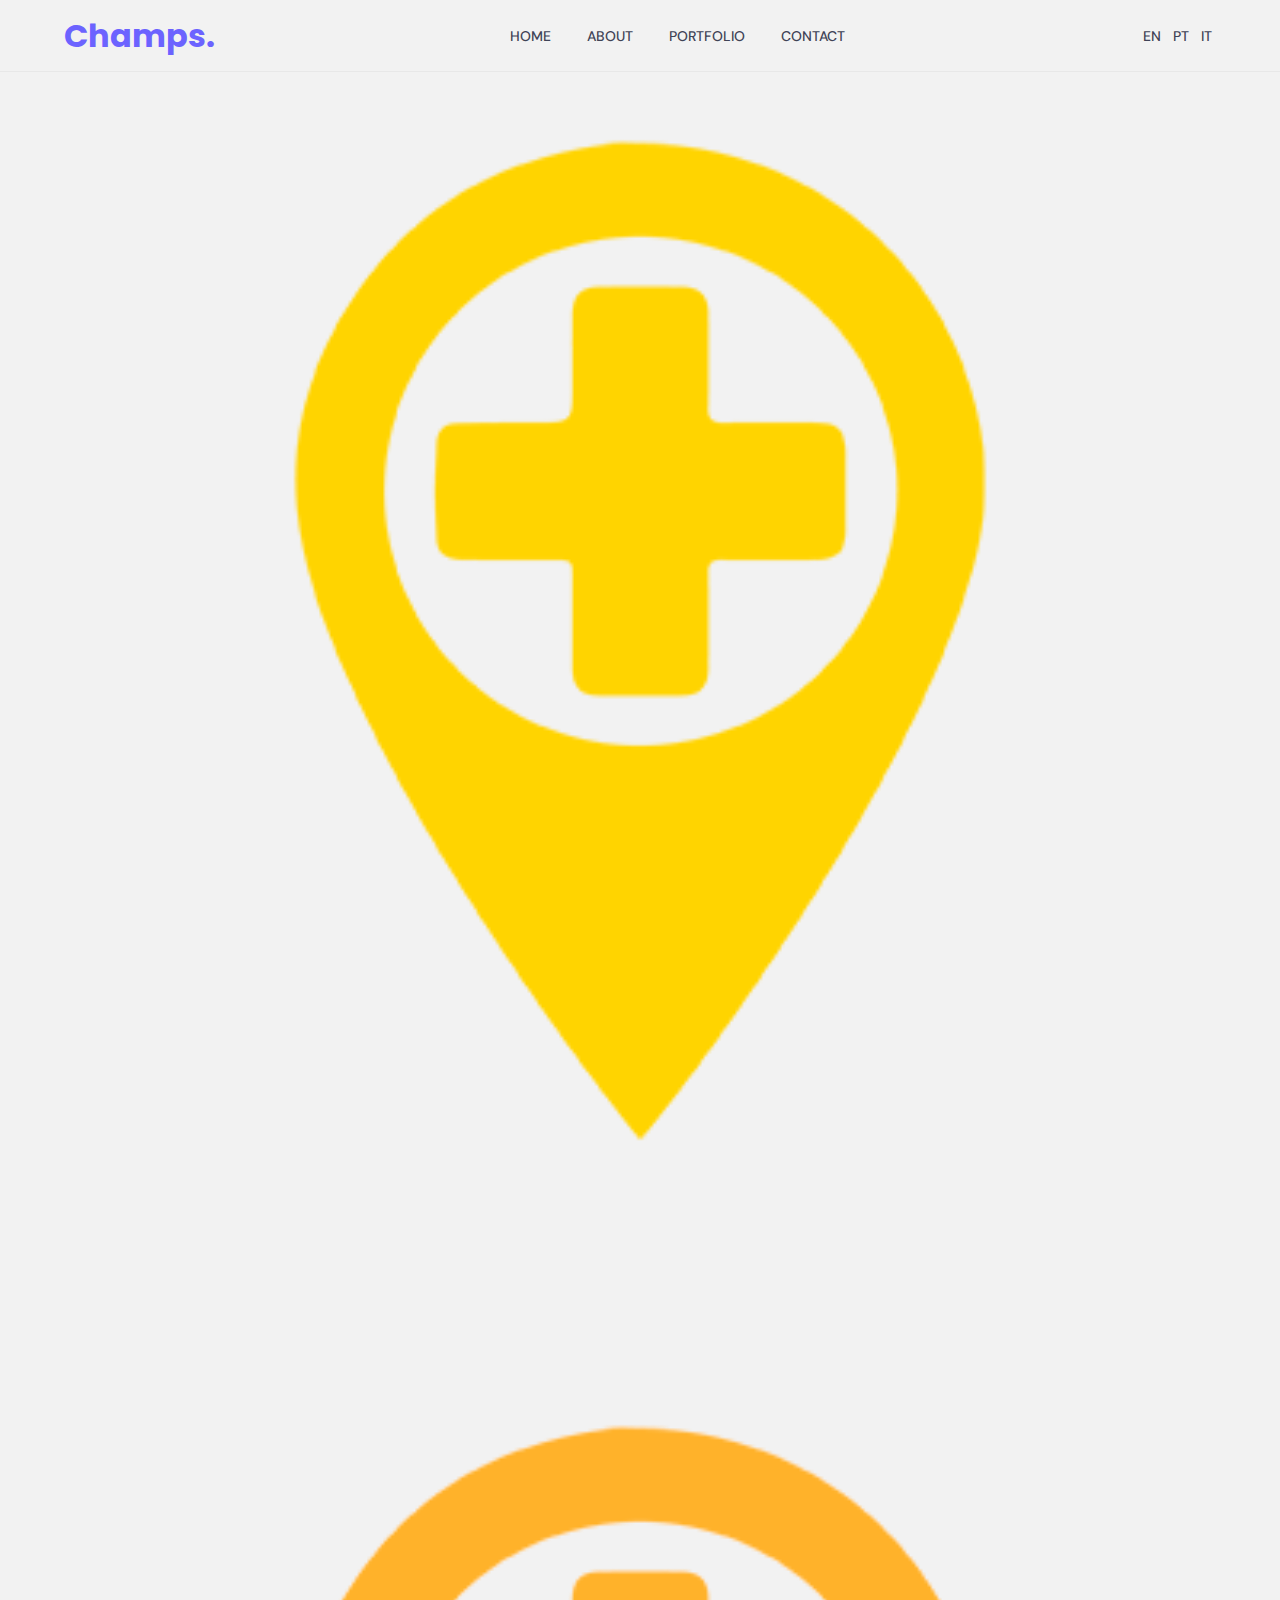
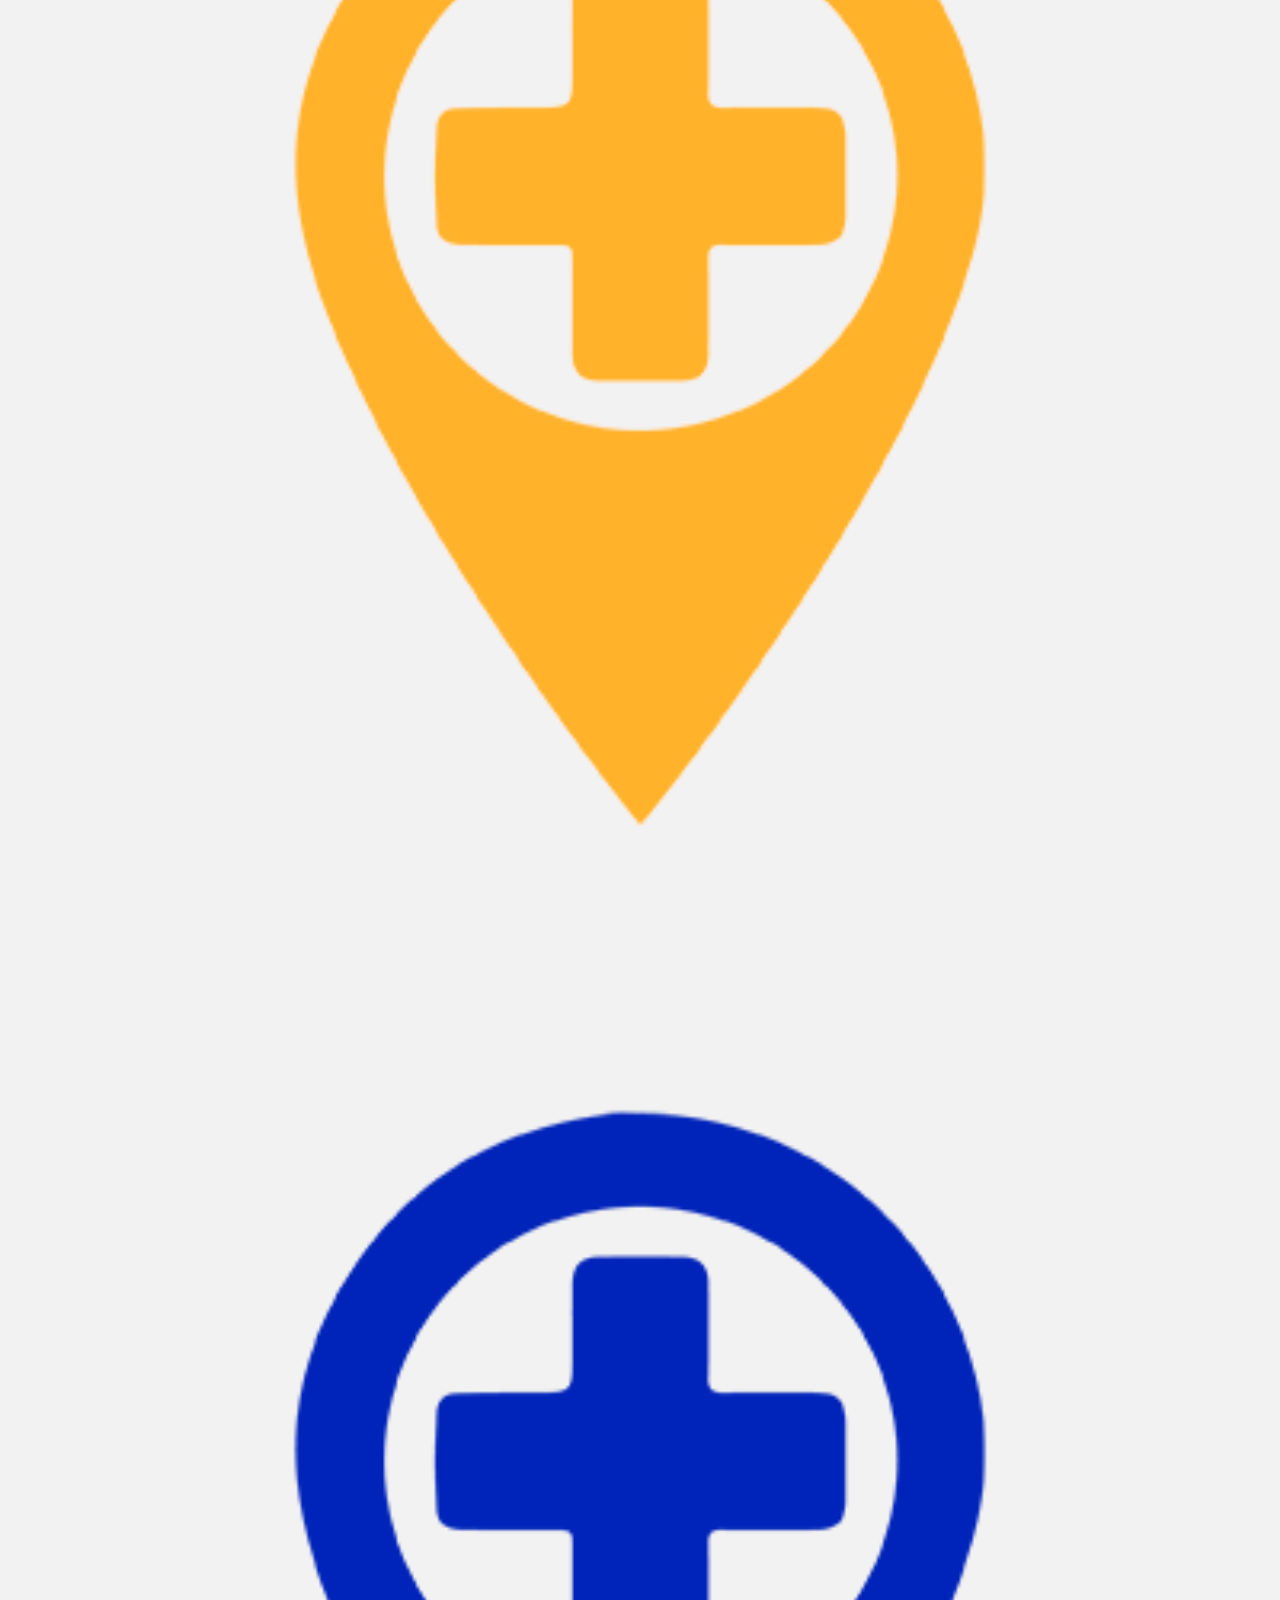
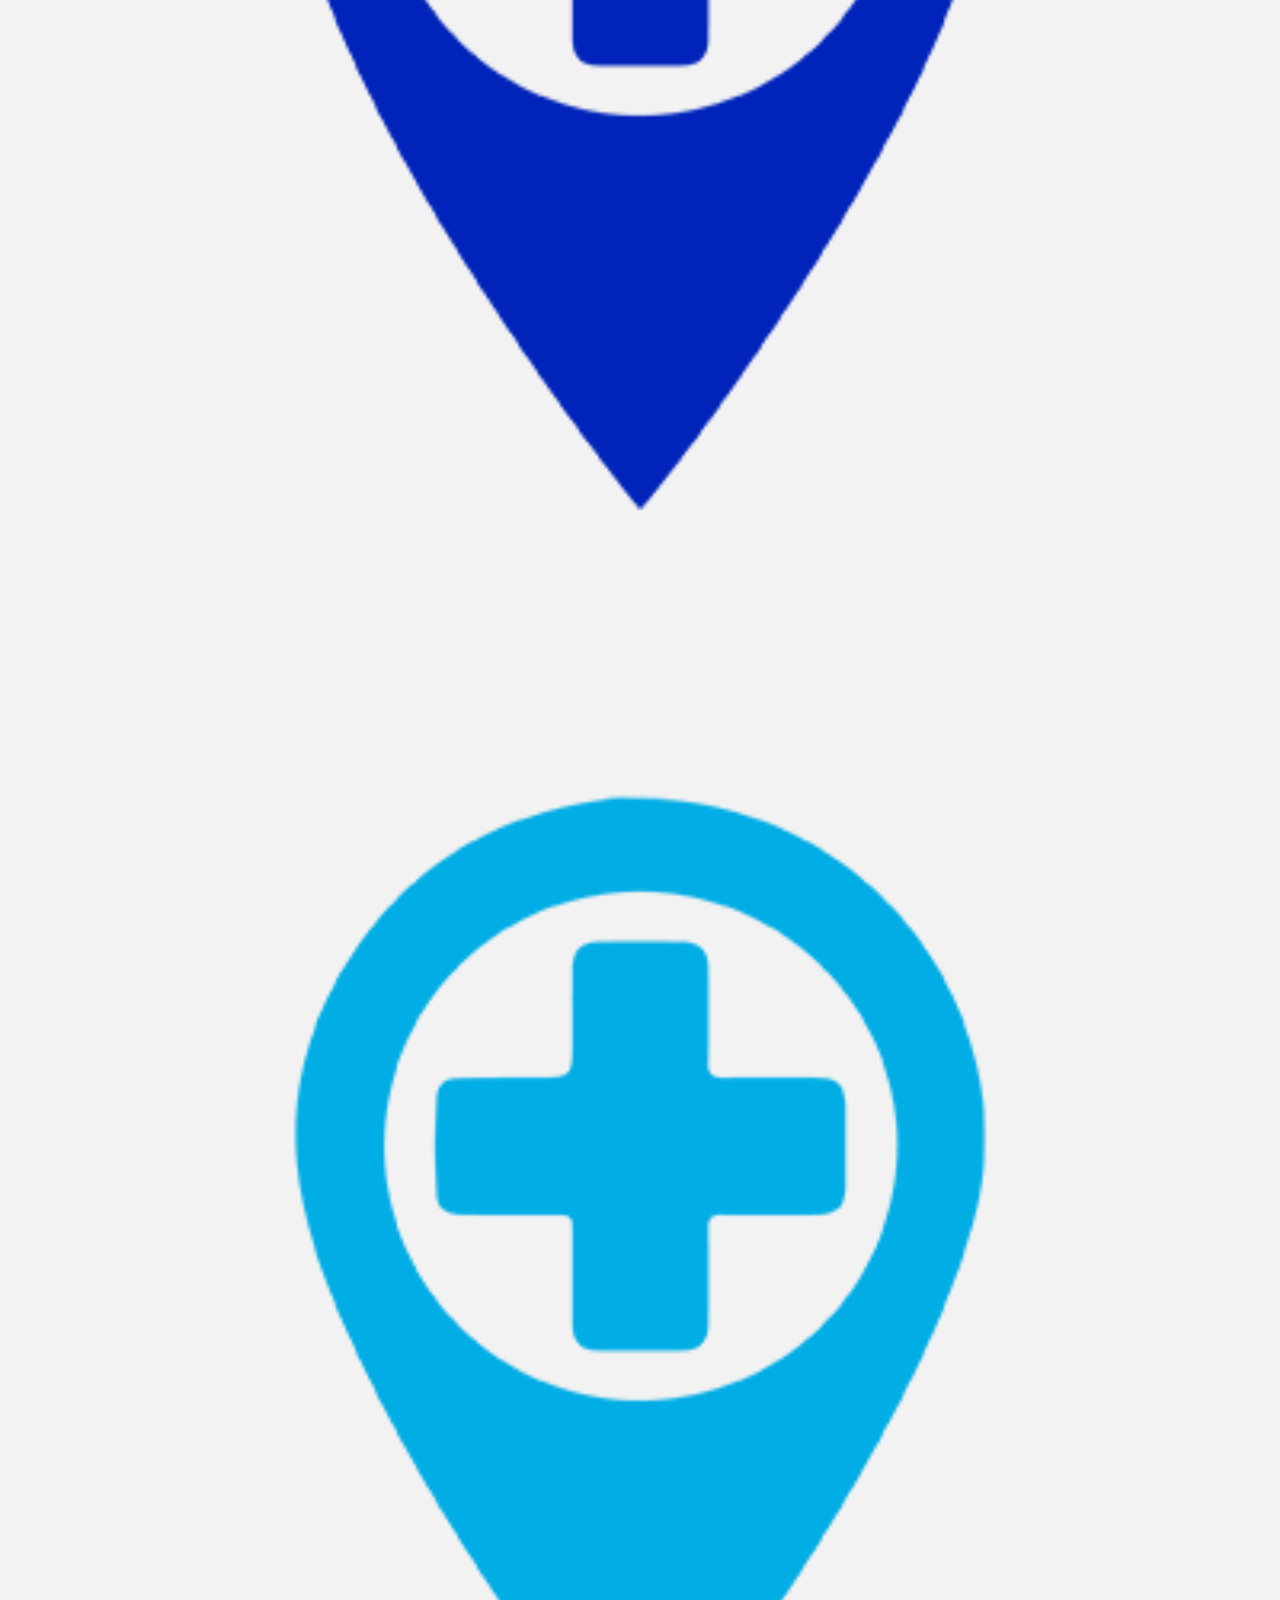
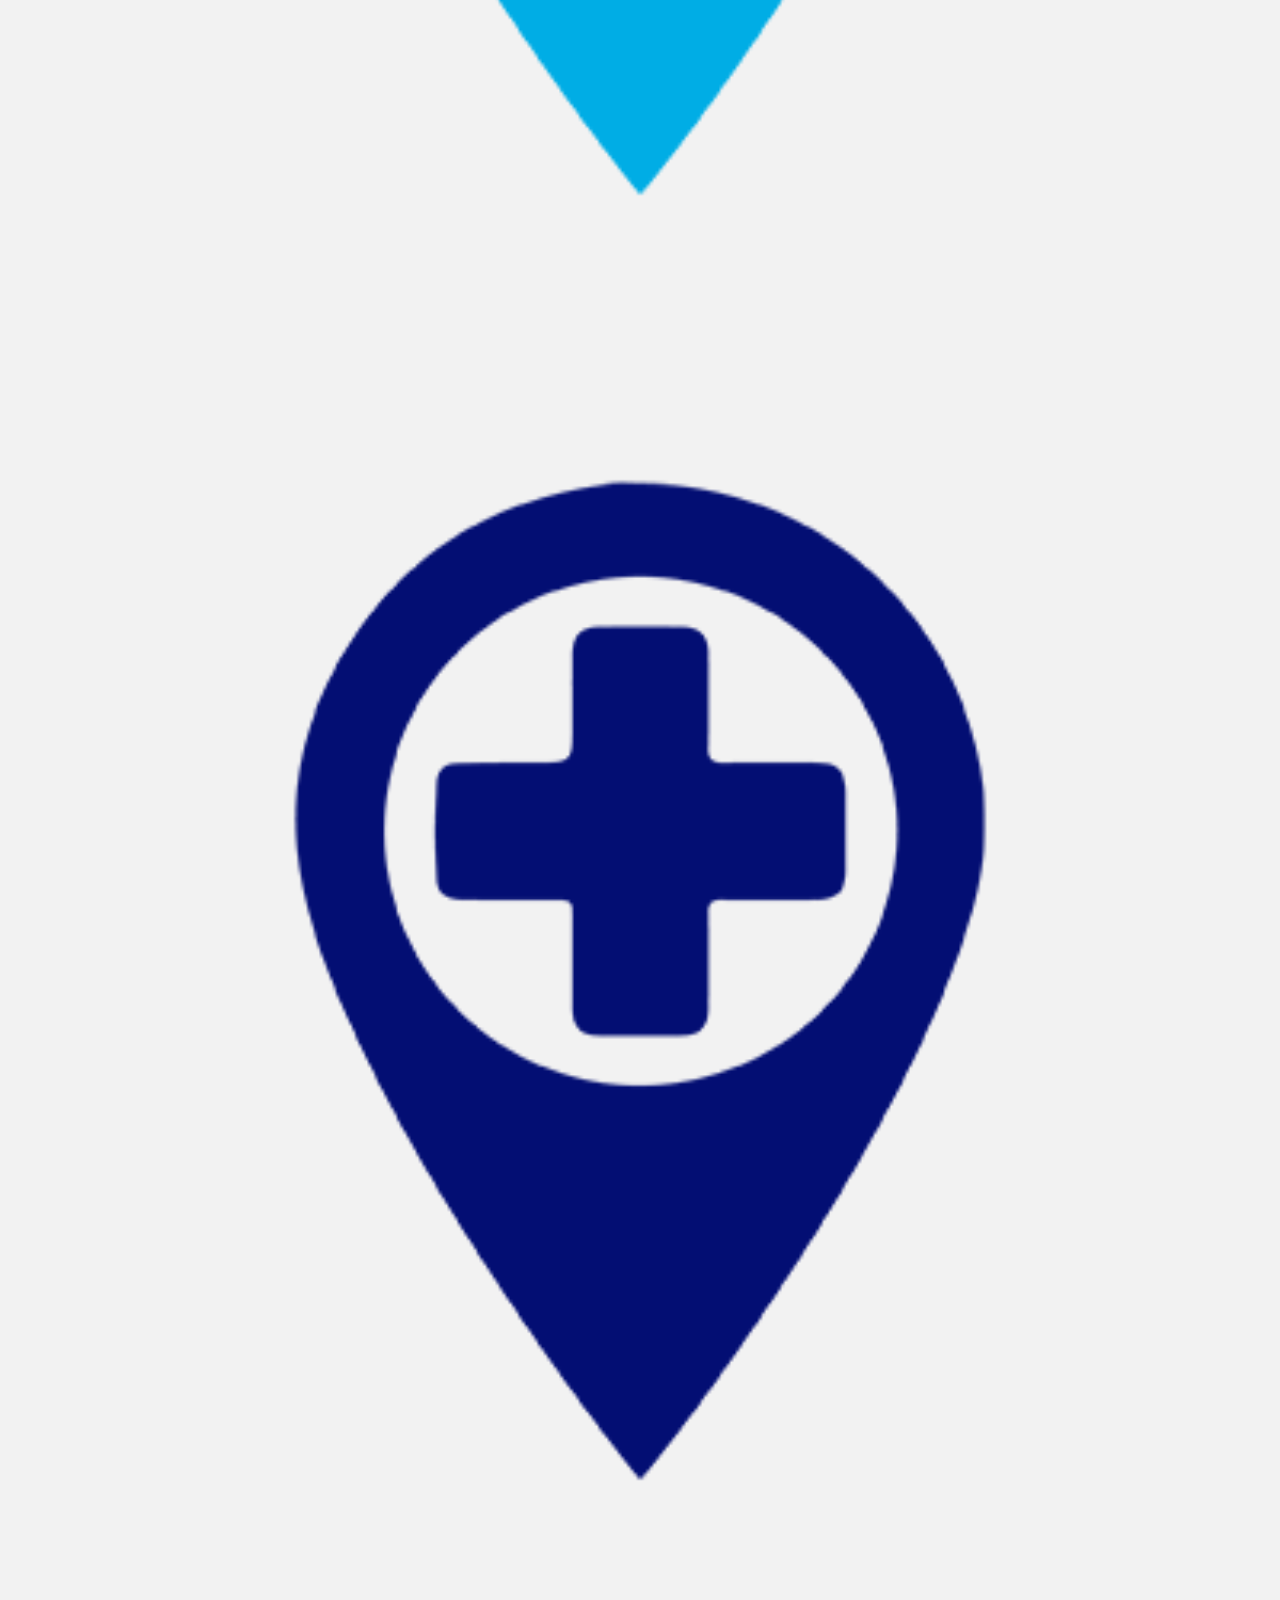
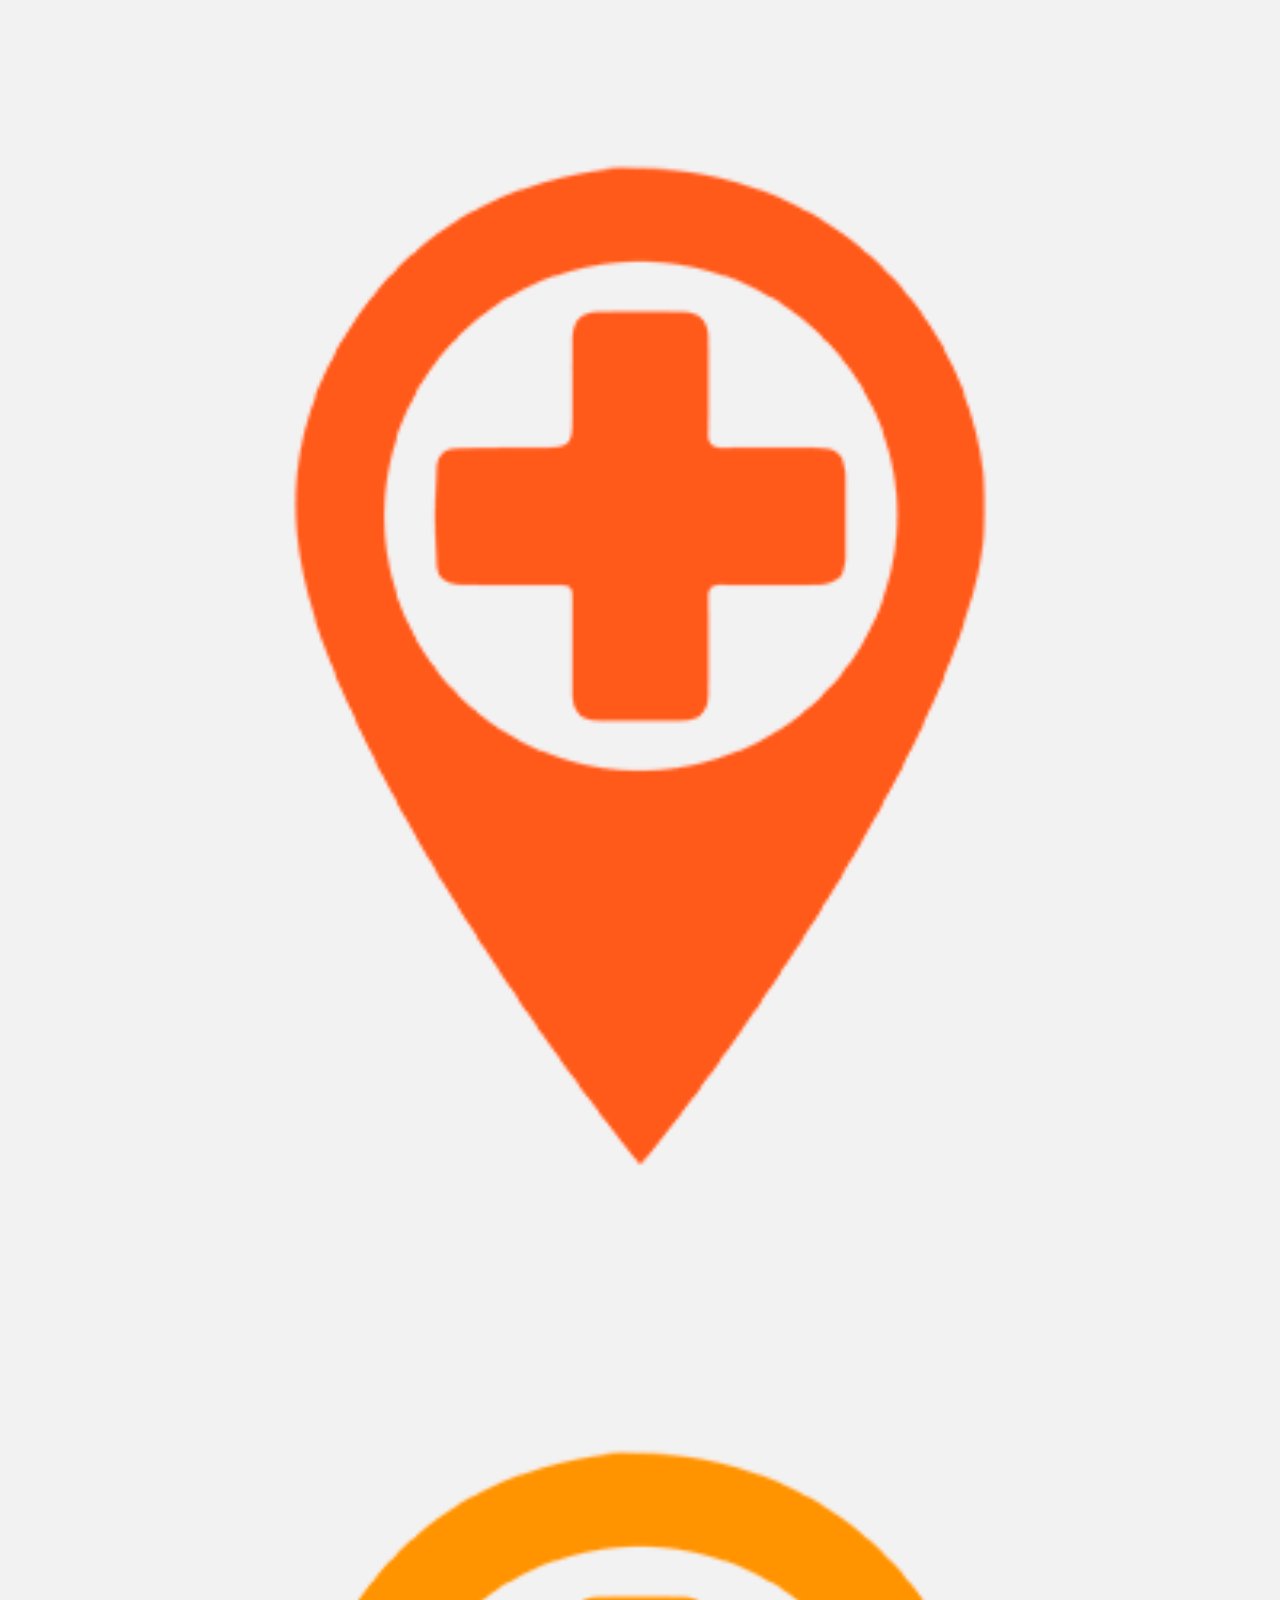
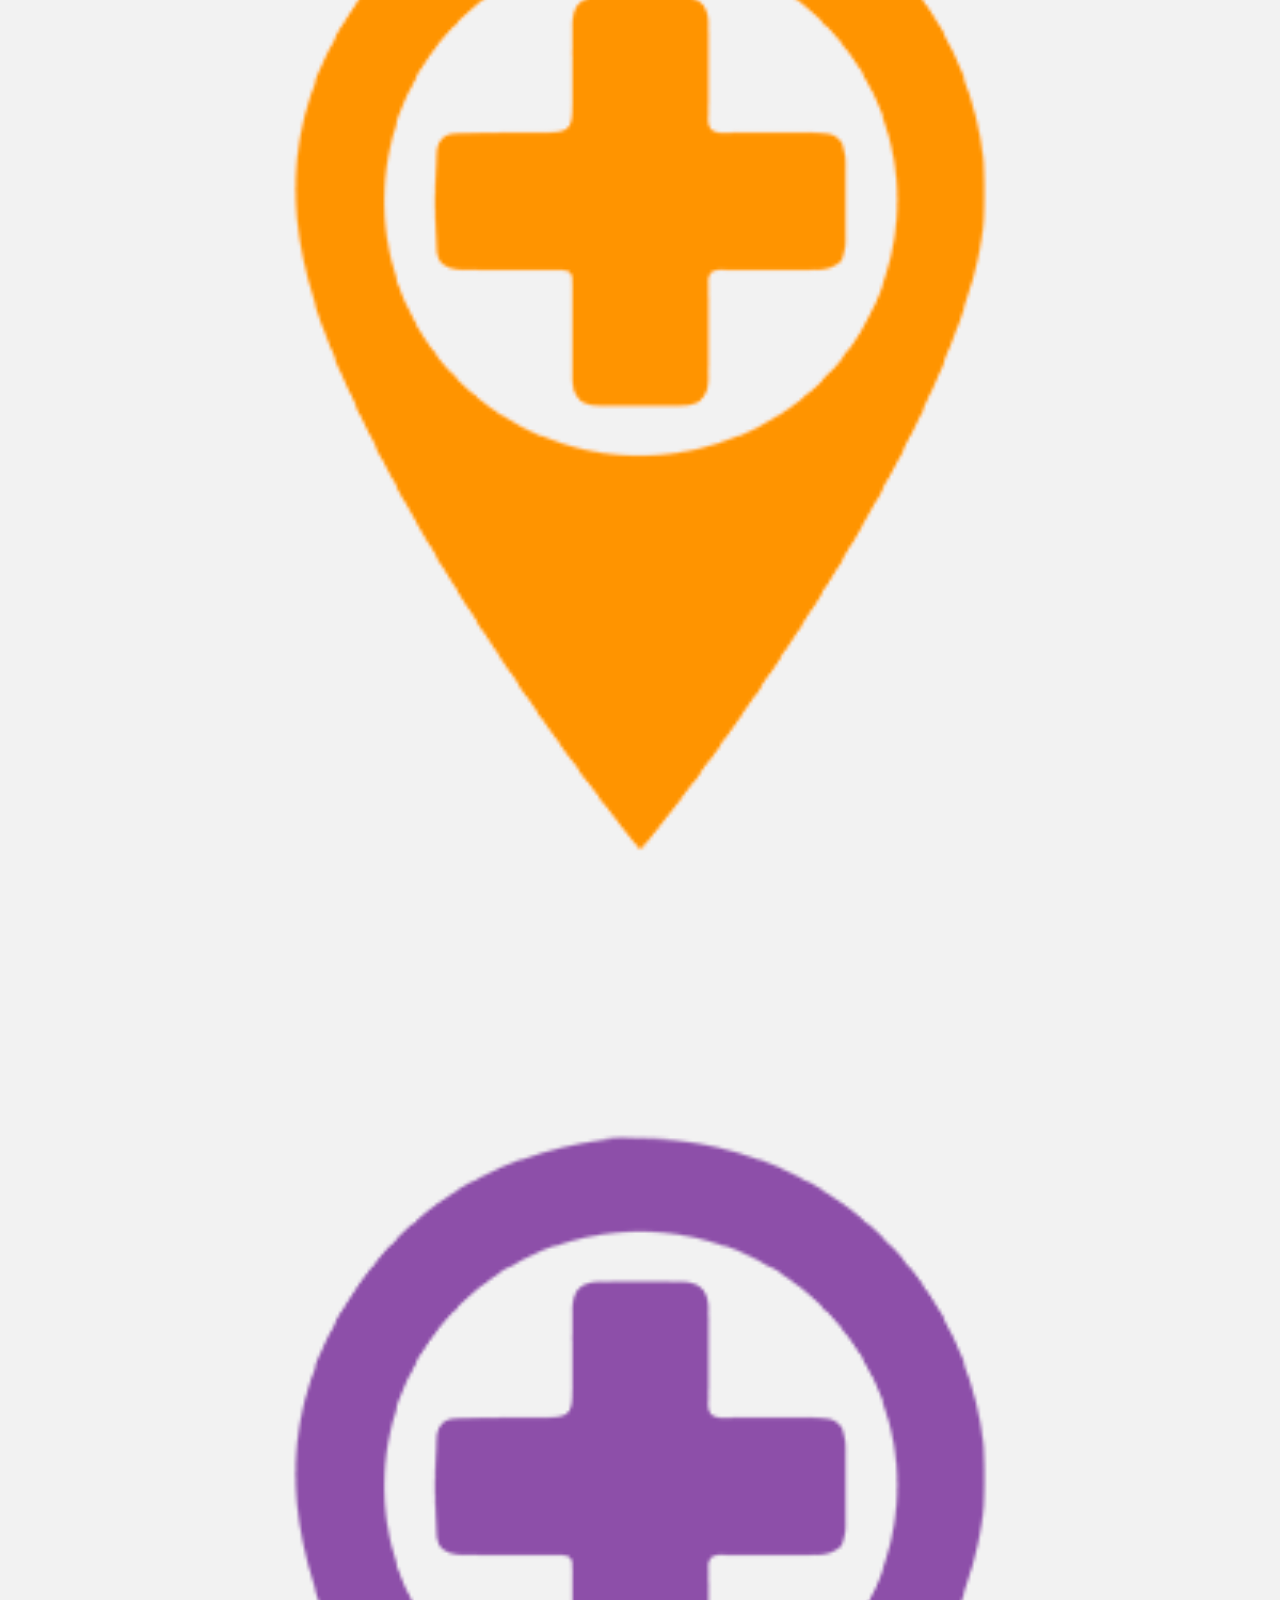
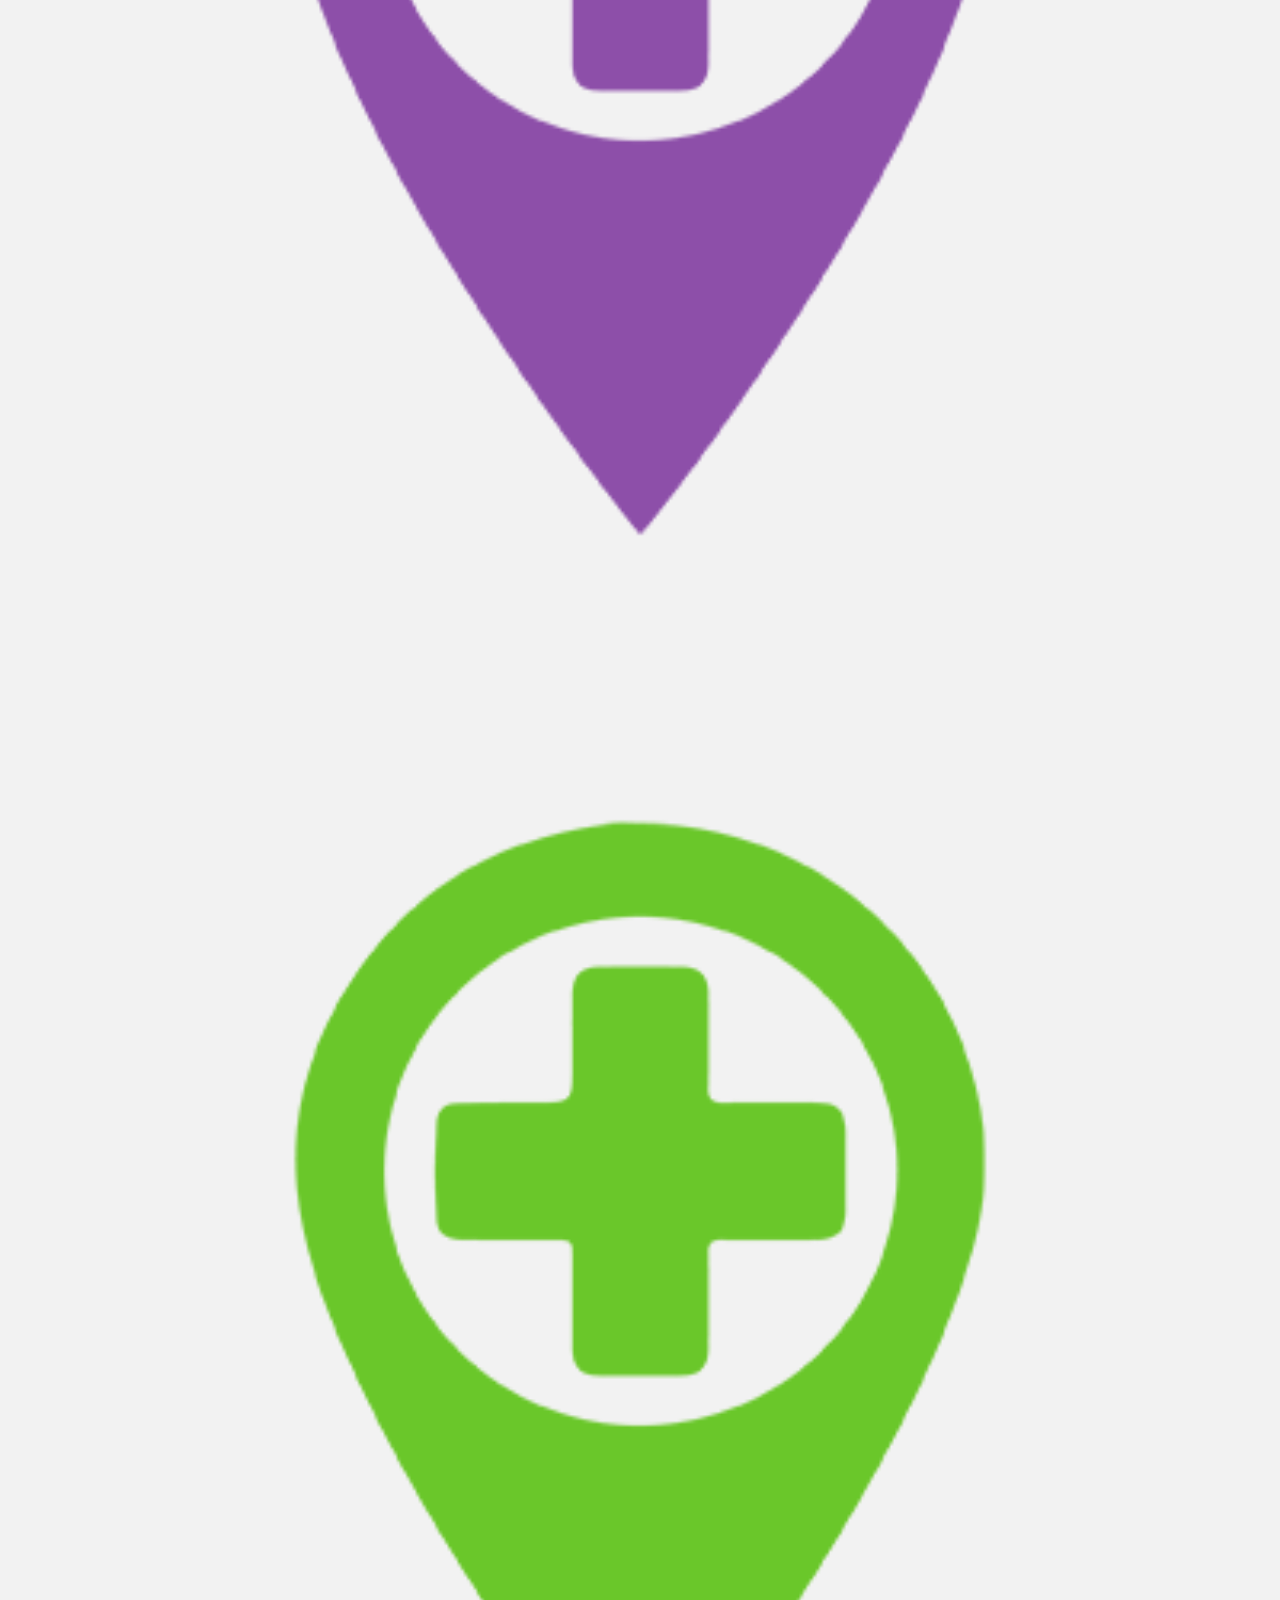
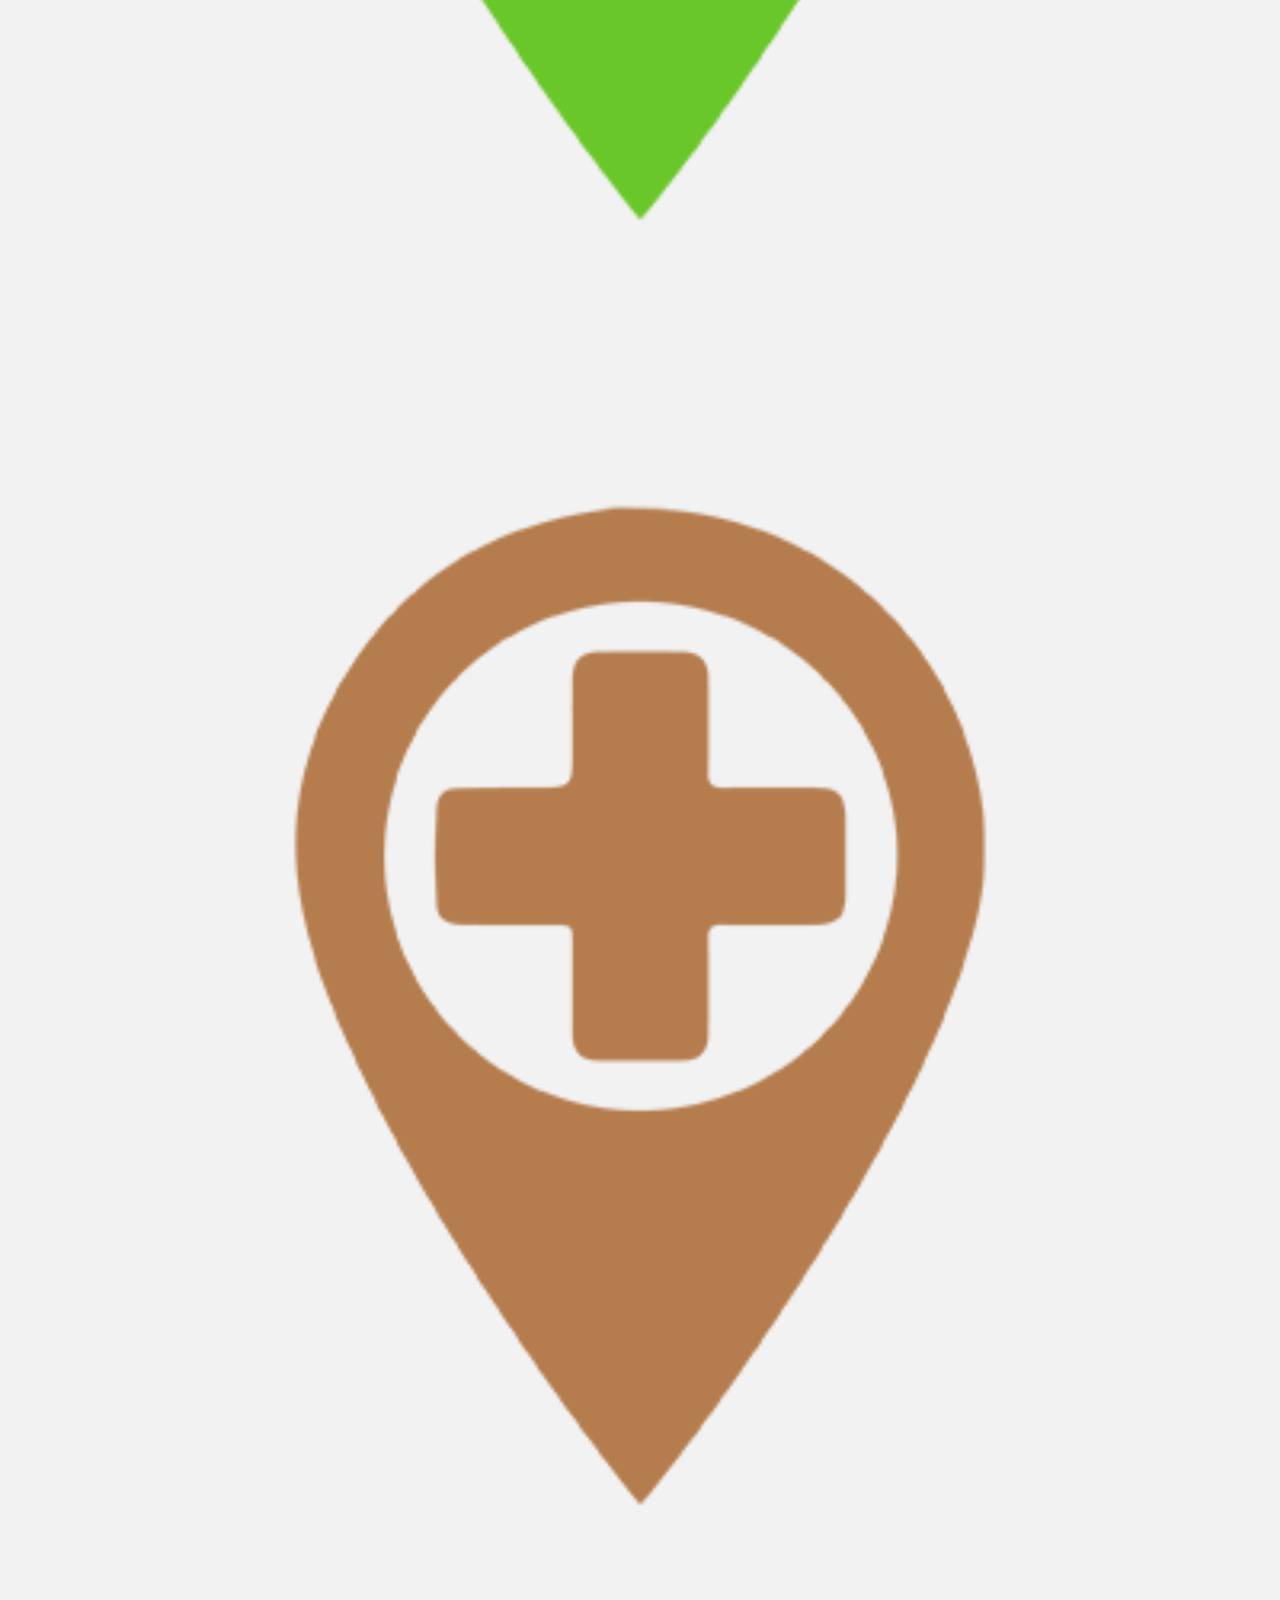
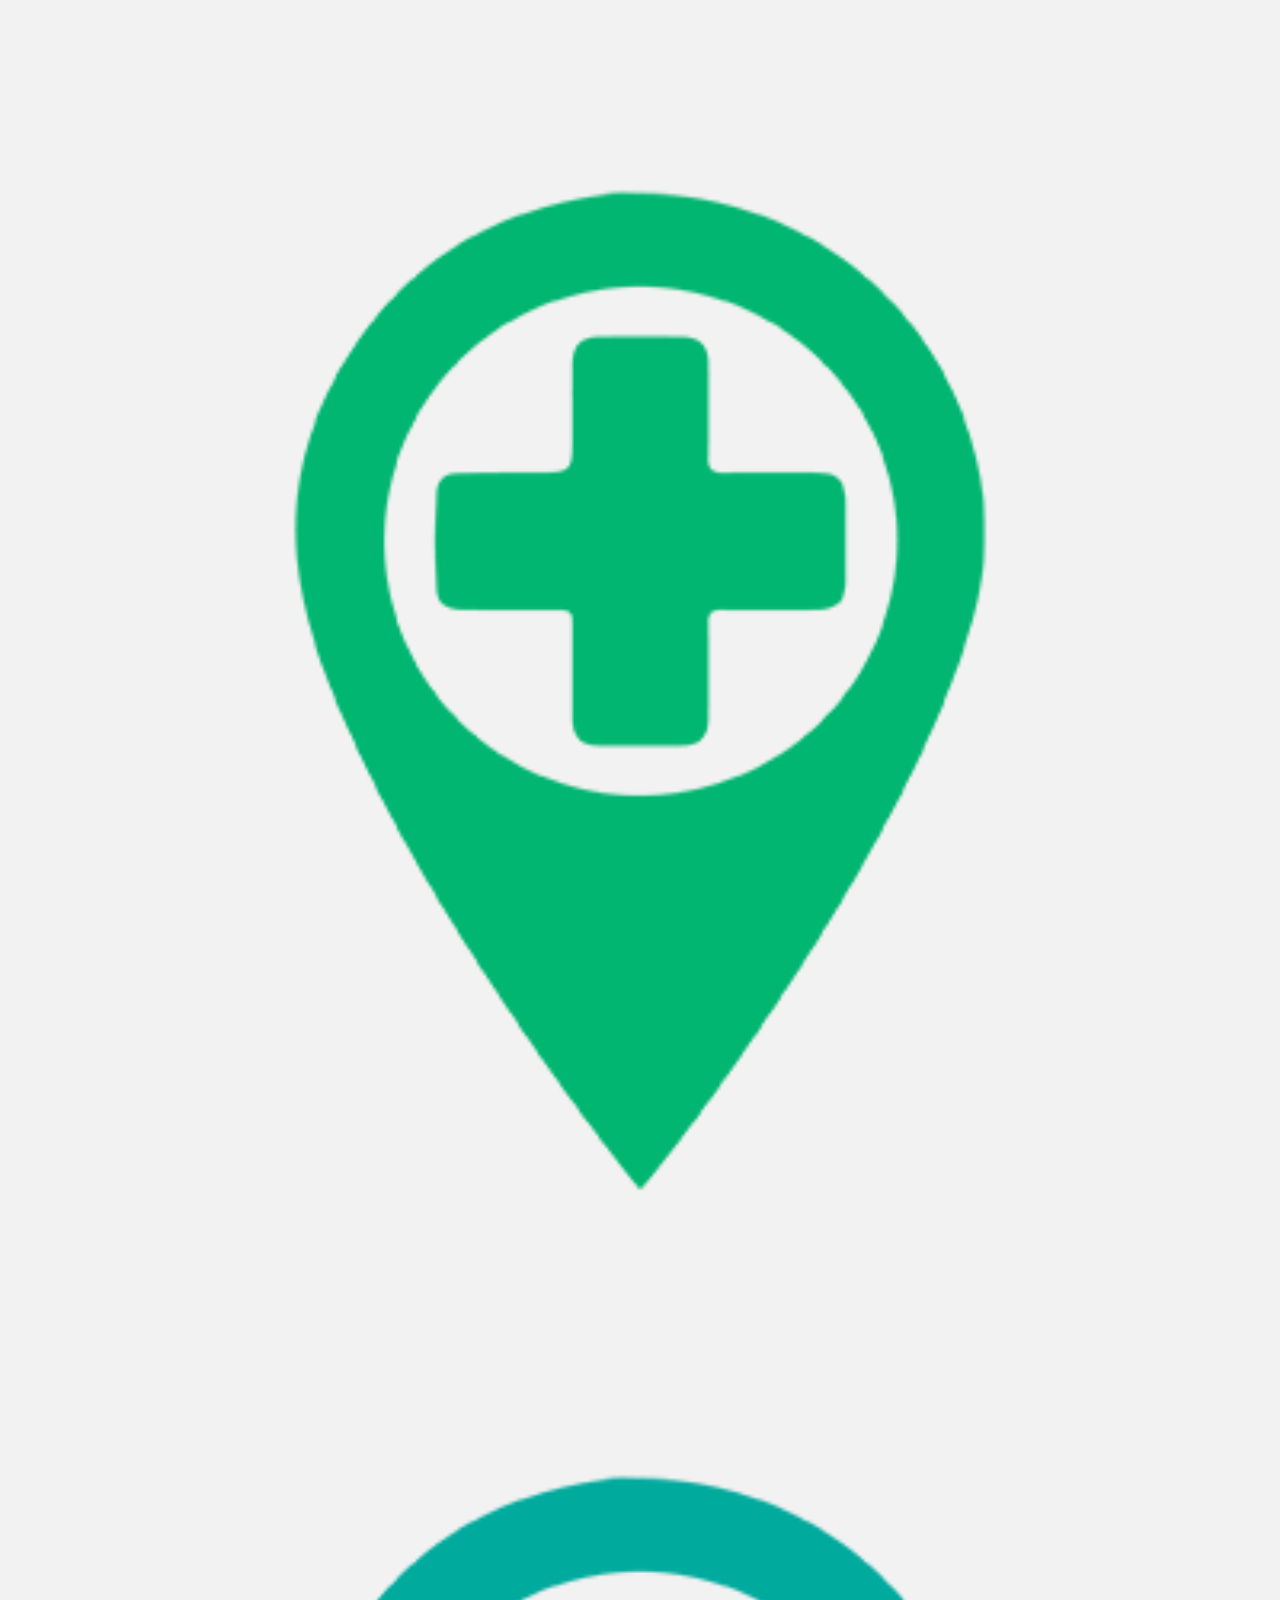
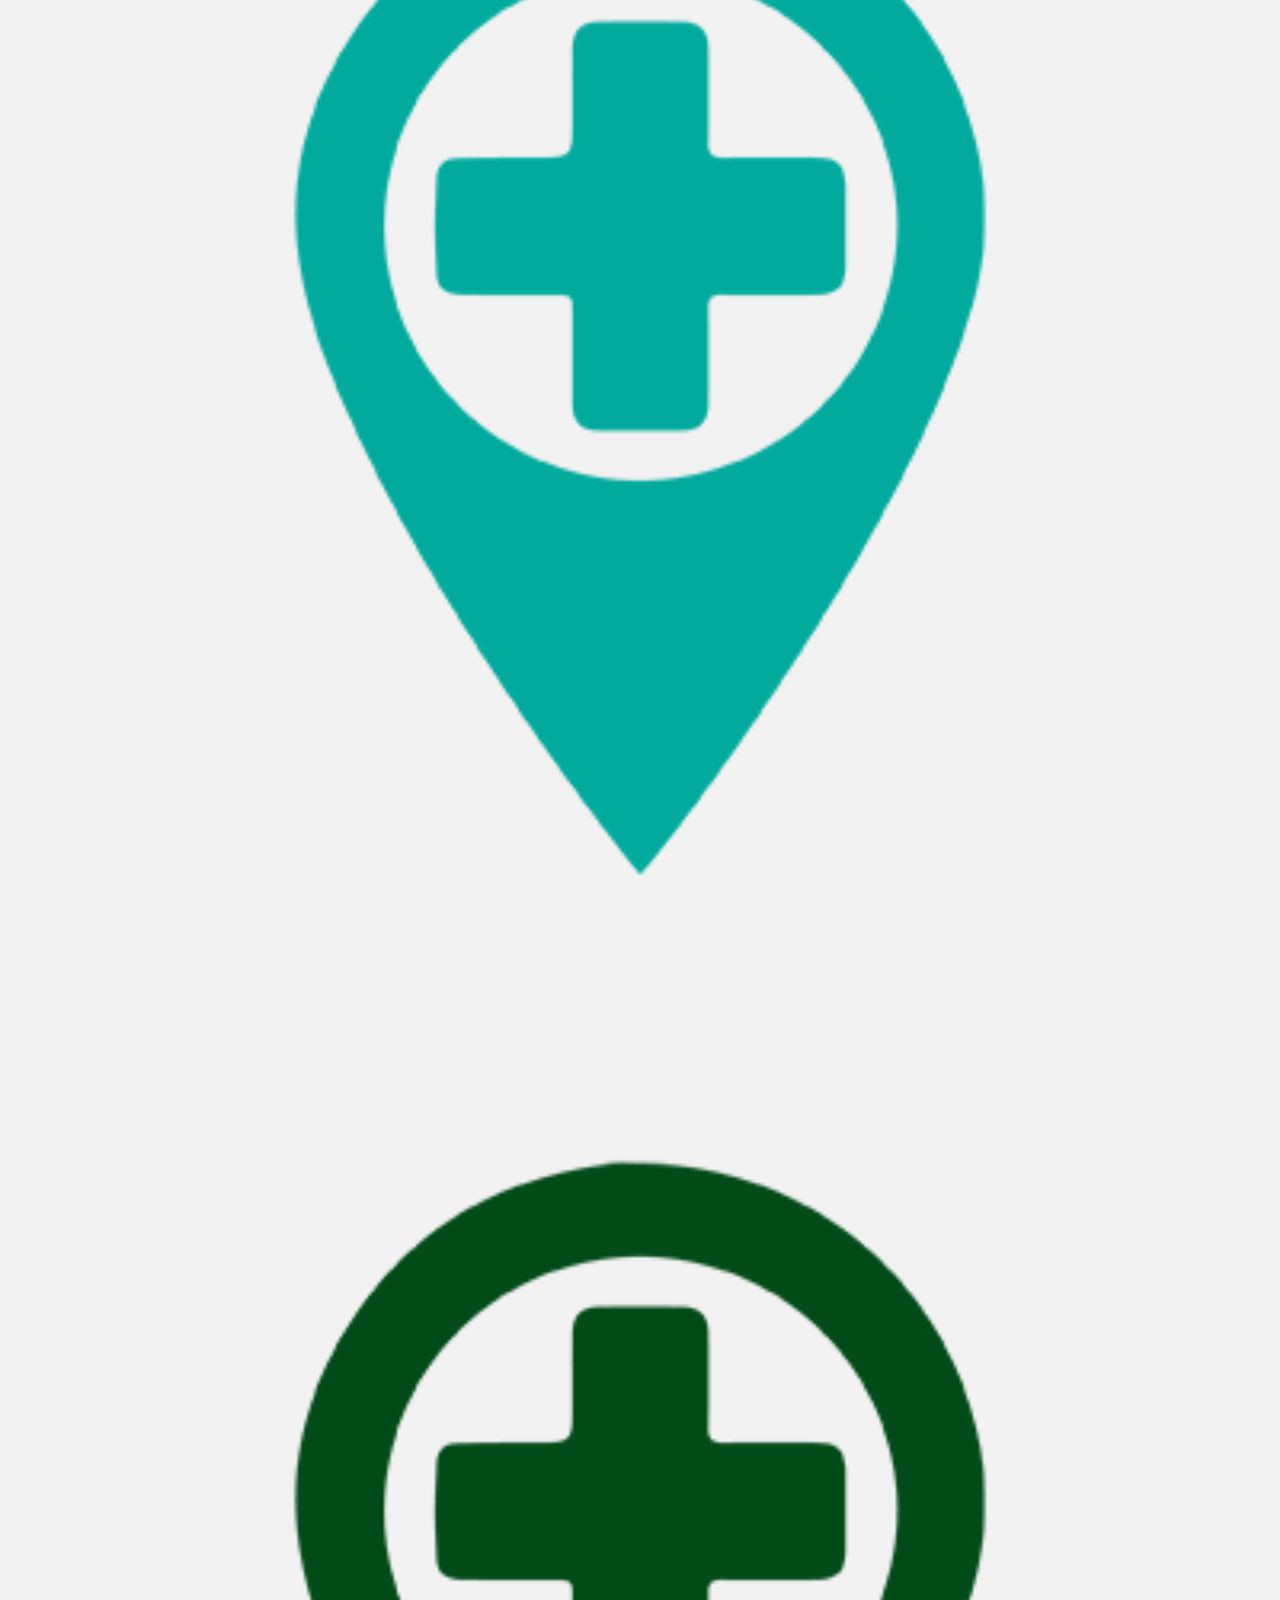
<file: index.html>
<!DOCTYPE html>
<html lang="pt-br">
  <head>
    <meta charset="UTF-8" />
    <meta http-equiv="X-UA-Compatible" content="IE=edge" />
    <meta name="viewport" content="width=device-width, initial-scale=1.0" />
    <title>Champs.</title>

    <!-- Styles -->
    <link rel="stylesheet" href="style.css" />

    <!-- Icons -->

    <link rel="stylesheet" href="assets/icons/style.css" />

    <!-- Fonts -->

    <link rel="preconnect" href="https://fonts.googleapis.com" />
    <link rel="preconnect" href="https://fonts.gstatic.com" crossorigin />
    <link
      href="https://fonts.googleapis.com/css2?family=DM+Sans:wght@400;500;700&family=Poppins:wght@400;500;700&display=swap"
      rel="stylesheet"
    />
  </head>
  <body>
    <header id="header">
      <nav>
        <span class="title">Champs.</span>
        <ul id="menu">
          <li>
            <a class="home" href="#home"> HOME </a>
          </li>
          <li>
            <a class="about" href="#about"> ABOUT </a>
          </li>
          <li>
            <a class="portfolio" href="#portfolio"> PORTFOLIO </a>
          </li>
          <li>
            <a class="contact" href="#summon"> CONTACT </a>
          </li>
        </ul>
        <div id="lenguages">
          <p>EN</p>
          <p>PT</p>
          <p>IT</p>
        </div>
      </nav>
    </header>
    <main>
      <img src="assets/images/AMARELO.png" alt="" />
      <img src="assets/images/AMARELO_PASTEL.png" alt="" />
      <img src="assets/images/AZUL.png" alt="" />
      <img src="assets/images/AZUL_CLARO.png" alt="" />
      <img src="assets/images/AZUL_ESCURO.png" alt="" />
      <img src="assets/images/LARANJA.png" alt="" />
      <img src="assets/images/LARANJA_CLARO.png" alt="" />
      <img src="assets/images/LILAS.png" alt="" />
      <img src="assets/images/LIMAO.png" alt="" />
      <img src="assets/images/MARROM.png" alt="" />
      <img src="assets/images/VERDE_AGUA.png" alt="" />
      <img src="assets/images/VERDE_AGUA_CLARO.png" alt="" />
      <img src="assets/images/VERDE_ESCURO.png" alt="" />
      <img src="assets/images/VERDE_MATA.png" alt="" />
      <img src="assets/images/VINHO.png" alt="" />
      <img src="assets/images/VERMELHO.png" alt="" />
      <img src="assets/images/RED POINTER.png" alt="" />
      <img src="assets/images/CRS POINTER.png" alt="" />
      <img src="assets/images/UPA POINTER.png" alt="" />
    </main>
    <footer class="section">
      <div class="brand">
        <a class="logo" href="#home"><h2>Champs.</h2></a>
        <p>©2022 Bruno Champs.</p>
        <p>Todos os direitos reservados.</p>
      </div>
      <div class="social">
        <a href="https://www.instagram.com/bruno.hx/" target="_blank"
          ><i class="icon-instagram"></i
        ></a>
        <a href="https://twitter.com/BrunoChamps" target="_blank"
          ><i class="icon-twitter"></i
        ></a>
        <a href="https://github.com/brunoHRX" target="_blank"
          ><i class="icon-github"></i
        ></a>
      </div>
    </footer>
    <a href="#home" class="back-to-top"><i class="icon-arrow-up2"></i></a>
    <script src="main.js"></script>
  </body>
</html>
</file>
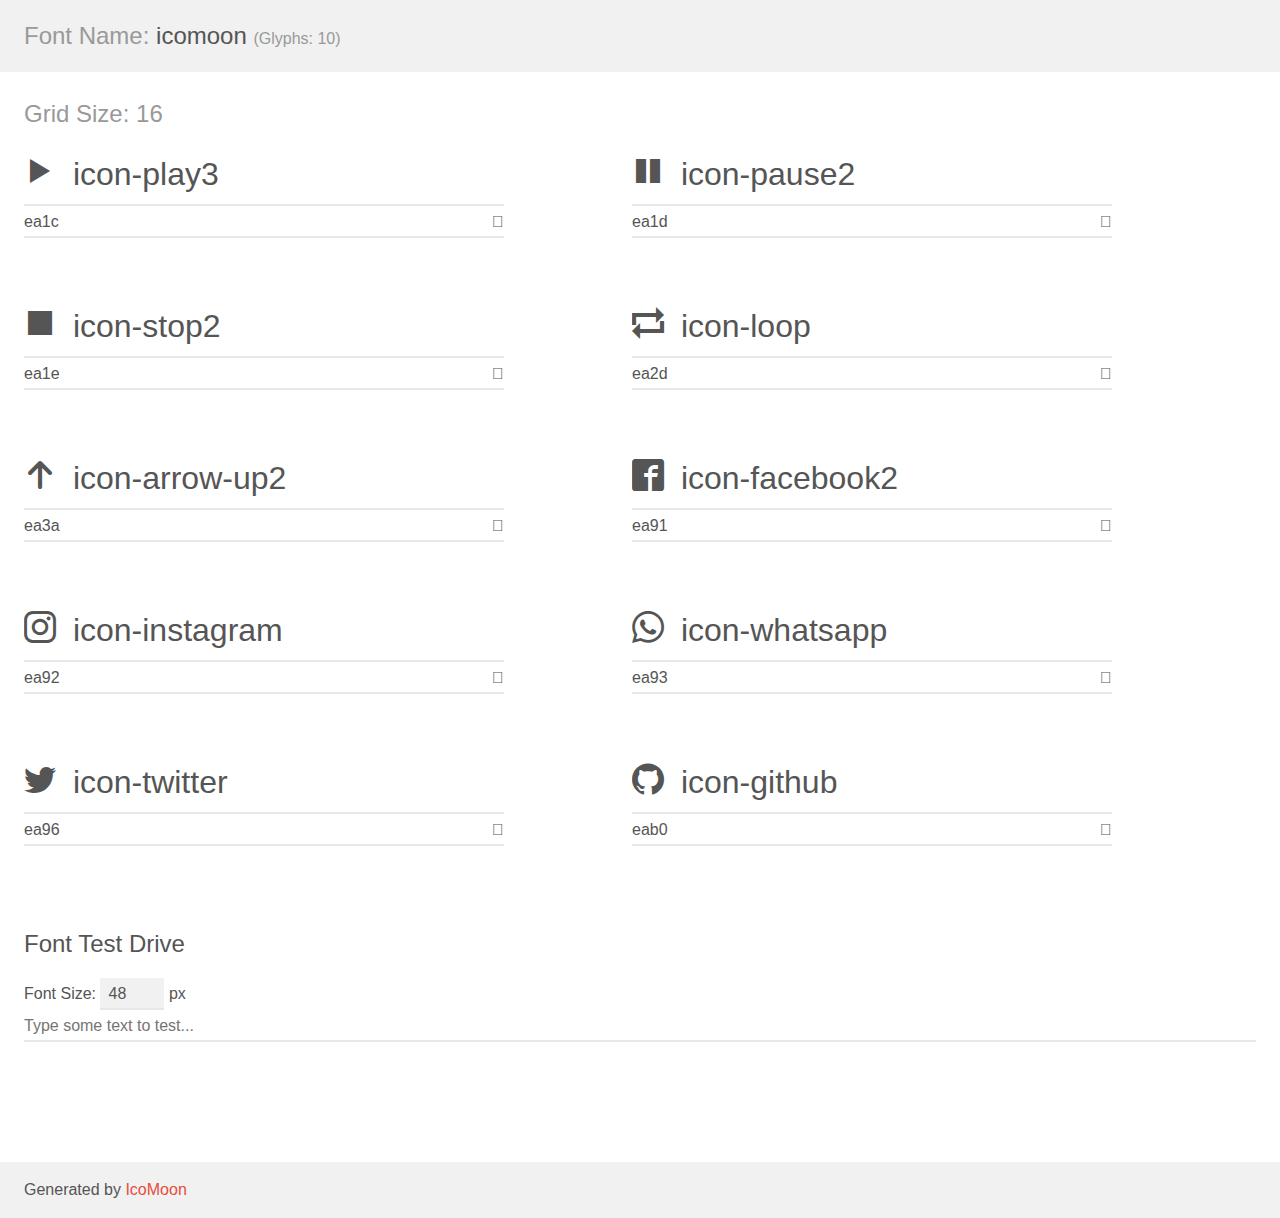
<file: assets/icons/demo.html>
<!doctype html>
<html>
<head>
    <meta charset="utf-8">
    <title>IcoMoon Demo</title>
    <meta name="description" content="An Icon Font Generated By IcoMoon.io">
    <meta name="viewport" content="width=device-width, initial-scale=1">
    <link rel="stylesheet" href="demo-files/demo.css">
    <link rel="stylesheet" href="style.css"></head>
<body>
    <div class="bgc1 clearfix">
        <h1 class="mhmm mvm"><span class="fgc1">Font Name:</span> icomoon <small class="fgc1">(Glyphs:&nbsp;10)</small></h1>
    </div>
    <div class="clearfix mhl ptl">
        <h1 class="mvm mtn fgc1">Grid Size: 16</h1>
        <div class="glyph fs1">
            <div class="clearfix bshadow0 pbs">
                <span class="icon-play3"></span>
                <span class="mls"> icon-play3</span>
            </div>
            <fieldset class="fs0 size1of1 clearfix hidden-false">
                <input type="text" readonly value="ea1c" class="unit size1of2" />
                <input type="text" maxlength="1" readonly value="&#xea1c;" class="unitRight size1of2 talign-right" />
            </fieldset>
            <div class="fs0 bshadow0 clearfix hidden-true">
                <span class="unit pvs fgc1">liga: </span>
                <input type="text" readonly value="play3, player8" class="liga unitRight" />
            </div>
        </div>
        <div class="glyph fs1">
            <div class="clearfix bshadow0 pbs">
                <span class="icon-pause2"></span>
                <span class="mls"> icon-pause2</span>
            </div>
            <fieldset class="fs0 size1of1 clearfix hidden-false">
                <input type="text" readonly value="ea1d" class="unit size1of2" />
                <input type="text" maxlength="1" readonly value="&#xea1d;" class="unitRight size1of2 talign-right" />
            </fieldset>
            <div class="fs0 bshadow0 clearfix hidden-true">
                <span class="unit pvs fgc1">liga: </span>
                <input type="text" readonly value="pause2, player9" class="liga unitRight" />
            </div>
        </div>
        <div class="glyph fs1">
            <div class="clearfix bshadow0 pbs">
                <span class="icon-stop2"></span>
                <span class="mls"> icon-stop2</span>
            </div>
            <fieldset class="fs0 size1of1 clearfix hidden-false">
                <input type="text" readonly value="ea1e" class="unit size1of2" />
                <input type="text" maxlength="1" readonly value="&#xea1e;" class="unitRight size1of2 talign-right" />
            </fieldset>
            <div class="fs0 bshadow0 clearfix hidden-true">
                <span class="unit pvs fgc1">liga: </span>
                <input type="text" readonly value="stop2, player10" class="liga unitRight" />
            </div>
        </div>
        <div class="glyph fs1">
            <div class="clearfix bshadow0 pbs">
                <span class="icon-loop"></span>
                <span class="mls"> icon-loop</span>
            </div>
            <fieldset class="fs0 size1of1 clearfix hidden-false">
                <input type="text" readonly value="ea2d" class="unit size1of2" />
                <input type="text" maxlength="1" readonly value="&#xea2d;" class="unitRight size1of2 talign-right" />
            </fieldset>
            <div class="fs0 bshadow0 clearfix hidden-true">
                <span class="unit pvs fgc1">liga: </span>
                <input type="text" readonly value="loop, repeat" class="liga unitRight" />
            </div>
        </div>
        <div class="glyph fs1">
            <div class="clearfix bshadow0 pbs">
                <span class="icon-arrow-up2"></span>
                <span class="mls"> icon-arrow-up2</span>
            </div>
            <fieldset class="fs0 size1of1 clearfix hidden-false">
                <input type="text" readonly value="ea3a" class="unit size1of2" />
                <input type="text" maxlength="1" readonly value="&#xea3a;" class="unitRight size1of2 talign-right" />
            </fieldset>
            <div class="fs0 bshadow0 clearfix hidden-true">
                <span class="unit pvs fgc1">liga: </span>
                <input type="text" readonly value="arrow-up2, up2" class="liga unitRight" />
            </div>
        </div>
        <div class="glyph fs1">
            <div class="clearfix bshadow0 pbs">
                <span class="icon-facebook2"></span>
                <span class="mls"> icon-facebook2</span>
            </div>
            <fieldset class="fs0 size1of1 clearfix hidden-false">
                <input type="text" readonly value="ea91" class="unit size1of2" />
                <input type="text" maxlength="1" readonly value="&#xea91;" class="unitRight size1of2 talign-right" />
            </fieldset>
            <div class="fs0 bshadow0 clearfix hidden-true">
                <span class="unit pvs fgc1">liga: </span>
                <input type="text" readonly value="facebook2, brand11" class="liga unitRight" />
            </div>
        </div>
        <div class="glyph fs1">
            <div class="clearfix bshadow0 pbs">
                <span class="icon-instagram"></span>
                <span class="mls"> icon-instagram</span>
            </div>
            <fieldset class="fs0 size1of1 clearfix hidden-false">
                <input type="text" readonly value="ea92" class="unit size1of2" />
                <input type="text" maxlength="1" readonly value="&#xea92;" class="unitRight size1of2 talign-right" />
            </fieldset>
            <div class="fs0 bshadow0 clearfix hidden-true">
                <span class="unit pvs fgc1">liga: </span>
                <input type="text" readonly value="instagram, brand12" class="liga unitRight" />
            </div>
        </div>
        <div class="glyph fs1">
            <div class="clearfix bshadow0 pbs">
                <span class="icon-whatsapp"></span>
                <span class="mls"> icon-whatsapp</span>
            </div>
            <fieldset class="fs0 size1of1 clearfix hidden-false">
                <input type="text" readonly value="ea93" class="unit size1of2" />
                <input type="text" maxlength="1" readonly value="&#xea93;" class="unitRight size1of2 talign-right" />
            </fieldset>
            <div class="fs0 bshadow0 clearfix hidden-true">
                <span class="unit pvs fgc1">liga: </span>
                <input type="text" readonly value="whatsapp, brand13" class="liga unitRight" />
            </div>
        </div>
        <div class="glyph fs1">
            <div class="clearfix bshadow0 pbs">
                <span class="icon-twitter"></span>
                <span class="mls"> icon-twitter</span>
            </div>
            <fieldset class="fs0 size1of1 clearfix hidden-false">
                <input type="text" readonly value="ea96" class="unit size1of2" />
                <input type="text" maxlength="1" readonly value="&#xea96;" class="unitRight size1of2 talign-right" />
            </fieldset>
            <div class="fs0 bshadow0 clearfix hidden-true">
                <span class="unit pvs fgc1">liga: </span>
                <input type="text" readonly value="twitter, brand16" class="liga unitRight" />
            </div>
        </div>
        <div class="glyph fs1">
            <div class="clearfix bshadow0 pbs">
                <span class="icon-github"></span>
                <span class="mls"> icon-github</span>
            </div>
            <fieldset class="fs0 size1of1 clearfix hidden-false">
                <input type="text" readonly value="eab0" class="unit size1of2" />
                <input type="text" maxlength="1" readonly value="&#xeab0;" class="unitRight size1of2 talign-right" />
            </fieldset>
            <div class="fs0 bshadow0 clearfix hidden-true">
                <span class="unit pvs fgc1">liga: </span>
                <input type="text" readonly value="github, brand40" class="liga unitRight" />
            </div>
        </div>
    </div>

    <!--[if gt IE 8]><!-->
    <div class="mhl clearfix mbl">
        <h1>Font Test Drive</h1>
        <label>
            Font Size: <input id="fontSize" type="number" class="textbox0 mbm"
            min="8" value="48" />
            px
        </label>
        <input id="testText" type="text" class="phl size1of1 mvl"
        placeholder="Type some text to test..." value=""/>
        <div id="testDrive" class="icon-" style="font-family: icomoon">&nbsp;
        </div>
    </div>
    <!--<![endif]-->
    <div class="bgc1 clearfix">
        <p class="mhl">Generated by <a href="https://icomoon.io/app">IcoMoon</a></p>
    </div>

    <script src="demo-files/demo.js"></script>
</body>
</html>
</file>
<file: assets/icons/style.css>
@font-face {
  font-family: 'icomoon';
  src:  url('fonts/icomoon.eot?h0ky9m');
  src:  url('fonts/icomoon.eot?h0ky9m#iefix') format('embedded-opentype'),
    url('fonts/icomoon.ttf?h0ky9m') format('truetype'),
    url('fonts/icomoon.woff?h0ky9m') format('woff'),
    url('fonts/icomoon.svg?h0ky9m#icomoon') format('svg');
  font-weight: normal;
  font-style: normal;
  font-display: block;
}

[class^="icon-"], [class*=" icon-"] {
  /* use !important to prevent issues with browser extensions that change fonts */
  font-family: 'icomoon' !important;
  speak: never;
  font-style: normal;
  font-weight: normal;
  font-variant: normal;
  text-transform: none;
  line-height: 1;

  /* Better Font Rendering =========== */
  -webkit-font-smoothing: antialiased;
  -moz-osx-font-smoothing: grayscale;
}

.icon-play3:before {
  content: "\ea1c";
}
.icon-pause2:before {
  content: "\ea1d";
}
.icon-stop2:before {
  content: "\ea1e";
}
.icon-loop:before {
  content: "\ea2d";
}
.icon-arrow-up2:before {
  content: "\ea3a";
}
.icon-facebook2:before {
  content: "\ea91";
}
.icon-instagram:before {
  content: "\ea92";
}
.icon-whatsapp:before {
  content: "\ea93";
}
.icon-twitter:before {
  content: "\ea96";
}
.icon-github:before {
  content: "\eab0";
}
</file>
<file: assets/icons/demo-files/demo.css>
body {
  padding: 0;
  margin: 0;
  font-family: sans-serif;
  font-size: 1em;
  line-height: 1.5;
  color: #555;
  background: #fff;
}
h1 {
  font-size: 1.5em;
  font-weight: normal;
}
small {
  font-size: .66666667em;
}
a {
  color: #e74c3c;
  text-decoration: none;
}
a:hover, a:focus {
  box-shadow: 0 1px #e74c3c;
}
.bshadow0, input {
  box-shadow: inset 0 -2px #e7e7e7;
}
input:hover {
  box-shadow: inset 0 -2px #ccc;
}
input, fieldset {
  font-family: sans-serif;
  font-size: 1em;
  margin: 0;
  padding: 0;
  border: 0;
}
input {
  color: inherit;
  line-height: 1.5;
  height: 1.5em;
  padding: .25em 0;
}
input:focus {
  outline: none;
  box-shadow: inset 0 -2px #449fdb;
}
.glyph {
  font-size: 16px;
  width: 15em;
  padding-bottom: 1em;
  margin-right: 4em;
  margin-bottom: 1em;
  float: left;
  overflow: hidden;
}
.liga {
  width: 80%;
  width: calc(100% - 2.5em);
}
.talign-right {
  text-align: right;
}
.talign-center {
  text-align: center;
}
.bgc1 {
  background: #f1f1f1;
}
.fgc1 {
  color: #999;
}
.fgc0 {
  color: #000;
}
p {
  margin-top: 1em;
  margin-bottom: 1em;
}
.mvm {
  margin-top: .75em;
  margin-bottom: .75em;
}
.mtn {
  margin-top: 0;
}
.mtl, .mal {
  margin-top: 1.5em;
}
.mbl, .mal {
  margin-bottom: 1.5em;
}
.mal, .mhl {
  margin-left: 1.5em;
  margin-right: 1.5em;
}
.mhmm {
  margin-left: 1em;
  margin-right: 1em;
}
.mls {
  margin-left: .25em;
}
.ptl {
  padding-top: 1.5em;
}
.pbs, .pvs {
  padding-bottom: .25em;
}
.pvs, .pts {
  padding-top: .25em;
}
.unit {
  float: left;
}
.unitRight {
  float: right;
}
.size1of2 {
  width: 50%;
}
.size1of1 {
  width: 100%;
}
.clearfix:before, .clearfix:after {
  content: " ";
  display: table;
}
.clearfix:after {
  clear: both;
}
.hidden-true {
  display: none;
}
.textbox0 {
  width: 3em;
  background: #f1f1f1;
  padding: .25em .5em;
  line-height: 1.5;
  height: 1.5em;
}
#testDrive {
  display: block;
  padding-top: 24px;
  line-height: 1.5;
}
.fs0 {
  font-size: 16px;
}
.fs1 {
  font-size: 32px;
}
</file>
<file: style.css>
/* RESET */
* {
  margin: 0;
  padding: 0;
  box-sizing: border-box;
}

ul {
  list-style: none;
}

a {
  text-decoration: none;
}

img {
  width: 100%;
  height: auto;
}

button {
  border: none;
}

/* VARIABLES */

:root {
  --header-height: 4.5rem;

  /* colors */
  --base-color: #ECF1FD;
  --base-color-second: #6C63FF;
  --light-color: #F2F2F2;
  --dark-color: #2F2E41;
  --text-color: #3F4356;
  --title-color: #6C63FF;
  --body-color: #FFFFFF;
  /* font-sizes */
  --font-size-title: 1.875rem;
  --font-size-subtitle: 1rem;
  /*font title */
  --title-font: 'Poppins', sans-serif;
  --body-font: 'DM Sans', sans-serif;
}

html {
  scroll-behavior: smooth;
}

body {
  font: 400 1rem var(--body-font);
  color: var(--text-color);
  background: var(--light-color);
  -webkit-font-smoothing: antialised;
}


header {
  margin-bottom: 4rem;
}

#header {
  border-bottom: 1px solid #e4e4e4;
  margin-bottom: 2rem;
  display: flex;

  width: 100%;
  position: fixed;
  top: 0;
  left: 0;
  z-index: 100;
  background-color: var(--body-color);
}

#header.scroll {
  box-shadow: 0px 0px 12px rgba(0, 0, 0 / 8%);
}

/* DIVIDER */

.divider-1 {
  height: 1px;
  background: linear-gradient(
    270deg,
    var(--base-color-second) 0%,
    var(--base-color) 100%
  );
}
.divider-2 {
  height: 1px;
  background: linear-gradient(
    270deg,
    var(--base-color) 0%,
    var(--base-color-second) 100%
  );
}

/* NAV */

nav {
  height: var(--header-height);
  padding: 1.5rem 4rem 1.5rem 4rem;
  display: flex; /*  permite usar as propriedades flex para organizar os itens*/
  align-items: center; /* alinha verticalmente */
  justify-content: space-between; /* deixa espaçados entre si, ou seja um em cada canto */
  width: 100%;
  border-bottom: 1px solid #e4e4e4b3;
  position: fixed;
  top: 0;
  left: 0;
  background: var(--light-color);
}

nav .title {
  font: 700 2rem var(--title-font);
  color: var(--title-color);
  -webkit-font-smoothing: auto;
}

#menu {
  font: 500 0.875rem var(--body-font);
}

#menu li {
  display: inline;
}

#menu li a {
  display: inline-block;
  padding: 1rem;
  color: var(--text-color);
}

#menu li a:hover {
  color: var(--base-color-second);
}

#lenguages p {
  padding: 0.25rem;
  font: 500 0.875rem var(--body-font);
  display: inline;
}

/* MAIN */

.section {
  display: flex;
  align-items: center;
  justify-content: space-between;
}

/* HOME */

#home {
  /* margin: 10rem; */
  padding: 10rem 4rem 4rem 4rem;
}

.apresentation h1 {
  font-size: 0.7rem;
  margin-bottom: 0.7rem;
}

.apresentation h1 span{
  font: 400 1rem var(--body-font);
}

.apresentation h2 {
  font-size: 4rem;
  margin-bottom: 0.7rem;
}

.apresentation h2 span {
  color: var(--title-color);
}

.apresentation p {
  font-size: small;
  line-height: 1.6rem;
  margin-bottom: 3rem;
}

.apresentation .button {
  background-color: var(--base-color-second);
  color: var(--base-color);
  height: 3.5rem;
  width: 12rem;
  display: inline-flex;
  align-items: center;
  justify-content: center;
  padding: 0 2rem;
  border-radius: 0.25rem;
  font: 500 1rem var(--body-font);
  transition: background 0.3s;
}


/* ABOUT */


#about {
  background-color: #FFFFFF;
  flex-direction: column;
}

.aboutContainer {
  padding: 4rem 0 2rem 0;
  display: flex;
  align-items: center;
}

.selfPicture img {
  padding: 2rem;
  border-radius: 100%;
  
}

.aboutMe {
  width: 70%;
}

.aboutMe h2{
  font: 500 3rem var(--title-font);
  color: var(--dark-color);
  margin-bottom: 0.7rem;
}

.aboutMe p {
  line-height: 1.5rem;
  margin-bottom: 0.7rem;
}

.aboutMe p span{
  font: 700 1rem var(--body-font);
  color: var(--title-color);
}

/* SKILLS */

.skillsContainer {
  display: flex;
  align-items: center;
  margin-bottom: 4rem;
}

.container h2 {
  justify-content: center;
  transform: rotate(270deg);
}

.progressPainelOne, .progressPainelTwo {
  flex-direction: column;
  align-items: center;
  justify-items: center;
  width: fit-content;
}



.frontTitle, .designTitle, .englishTitle, .italianTitle {
  padding-top: 1rem;
  margin-bottom: 2rem;
  text-align: center;
}

.progressBar {
  height: 0.4rem  ;
  width: 25rem;
  background-color: #CCC;
  /* position: relative; */
  border-radius: 4rem;
  margin: 2rem 2rem 3rem 0;
}

/* Front-End Progress Bar */

.frontDevelopment {
  height: 0.375rem;
  border-radius: 4rem;
  transition: 0.4s linear;  
  transition-property: width, background-color;    
}

.progressBar .frontDevelopment {
  width: 85%; 
  background-color:var(--base-color-second);  
  animation: frontAnimation 6s;
}

@keyframes frontAnimation {
  0%   { width: 5%; background-color: var(--light-color);}
  100% { width: 85%; background-color: var(--base-color-second); }
}

/* Design Progress Bar */

.design {
  height: 0.375rem;
  border-radius: 4rem;
  transition: 0.4s linear;  
  transition-property: width, background-color;    
}

.progressBar .design {
  width: 60%; 
  background-color:var(--base-color-second);  
  animation: designAnimation 6s;
}

@keyframes designAnimation {
  0%   { width: 5%; background-color: var(--light-color);}
  100% { width: 60%; background-color: var(--base-color-second); }
}

/* Englsih Progress Bar */

.english {
  height: 0.375rem;
  border-radius: 4rem;
  transition: 0.4s linear;  
  transition-property: width, background-color;    
}

.progressBar .english {
  width: 80%; 
  background-color:var(--base-color-second);  
  animation: englishAnimation 6s;
}

@keyframes englishAnimation {
  0%   { width: 5%; background-color: var(--light-color);}
  100% { width: 80%; background-color: var(--base-color-second); }
}

/* Italian Progress Bar */

.italian {
  height: 0.375rem;
  border-radius: 4rem;
  transition: 0.4s linear;  
  transition-property: width, background-color;    
}

.progressBar .italian {
  width: 20%; 
  background-color:var(--base-color-second);  
  animation: italianAnimation 6s;
}

@keyframes italianAnimation {
  0%   { width: 5%; background-color: var(--light-color);}
  100% { width: 20%; background-color: var(--base-color-second); }
}

/* Portfolio */

.portfolioSection header {
  max-width: 32rem;
  margin-left: auto;
  margin-right: auto;
  margin-bottom: 6rem;
  text-align: center;
}

.portfolioSection {
  padding: 4rem;
  margin-bottom: 7rem;
}

.portfolioSection h2{
  font: 500 3rem var(--title-font);
  color: var(--dark-color);
  margin-bottom: 0.7rem;
}

.cardsGrid {
  display: flex;
  align-items: center;
  justify-content: space-evenly;
  gap: 2rem;
  margin: 0 3rem 0 3rem;
}

.card {
  background-color: var(--body-color);
  height: 16rem ;
  padding: 0.357rem;
  border-radius: 0.3rem;
  box-shadow: 0px 0px 12px rgb(0 0 0 / 8%);
  transition: 0.5s;
}

.card img {
  max-width: 100%;
  height: 15rem;
}

.cardsGrid .card:hover {
  margin-top: -30px;
  cursor: pointer;
  box-shadow: 2px 20px 25px var(--dark-color);
}

/* contact */

.contact {
  padding: 4rem;
  align-items: center;
  justify-content: center;
}

.contact div {
  max-width: 32rem;
  margin-left: auto;
  margin-right: auto;
  margin-top: 4rem;
  margin-bottom: 6rem;
  text-align: center;
}

.contact h3{
  font: 500 1rem var(--title-font);
  color: var(--dark-color);
  margin-bottom: 2rem;
}

.contact h2{
  font: 500 3rem var(--title-font);
  color: var(--dark-color);
  margin-bottom: 0.7rem;
}

.contact h2{
  font: 500 3rem var(--title-font);
  color: var(--dark-color);
  margin-bottom: 0.7rem;
}


.contact .button {
  background-color: var(--base-color-second);
  color: var(--base-color);
  height: 3.5rem;
  width: 12rem;
  display: inline-flex;
  align-items: center;
  justify-content: space-between;
  padding: 0 2rem;
  border-radius: 0.25rem; 
  font: 500 1.375rem var(--body-font);
  transition: background 0.3s;
}


/* Footer */




footer {
  background: var(--base-color-second);
}

footer.section {
  padding: 4rem;
  display: flex;
  align-items: center;
  justify-content: space-between;
}

footer a {
  color: var(--light-color);
}

footer .logo {
  display: inline-block;
  margin-bottom: 1.5rem;
}

footer .logo h2 {
  font: 700 2rem var(--title-font);
}

footer .brand p {
  color: var(--light-color);
  margin-bottom: 0.75rem;
}

footer i {
  font-size: 1.5rem;
  color: var(--text-color-light);
}

footer .social a {
  transition: 0.3s;
  display: inline-block;
  /* a tag -a- sempre vem com display inline, para fazer transition tem que habilitar inline block, para funcionar*/
  margin: 1rem;
}
/*icone sobe um pouco ao passar o dedo */
footer .social a:hover {
  transform: translateY(-8px);
}

/* BACK TO TOP */

.back-to-top {
  background: var(--base-color-second);
  color: var(--body-color);

  position: fixed;
  right: 1rem;
  bottom: 1rem;

  padding: 0.5rem;
  clip-path: circle();

  font-size: 1.5rem;
  line-height: 0;

  visibility: hidden;
  opacity: 0;

  transition: 0.3s;
  transform: translateY(100%);
}

.back-to-top.show {
  visibility: visible;
  opacity: 1;
  transform: translateY(0);
}
</file>
